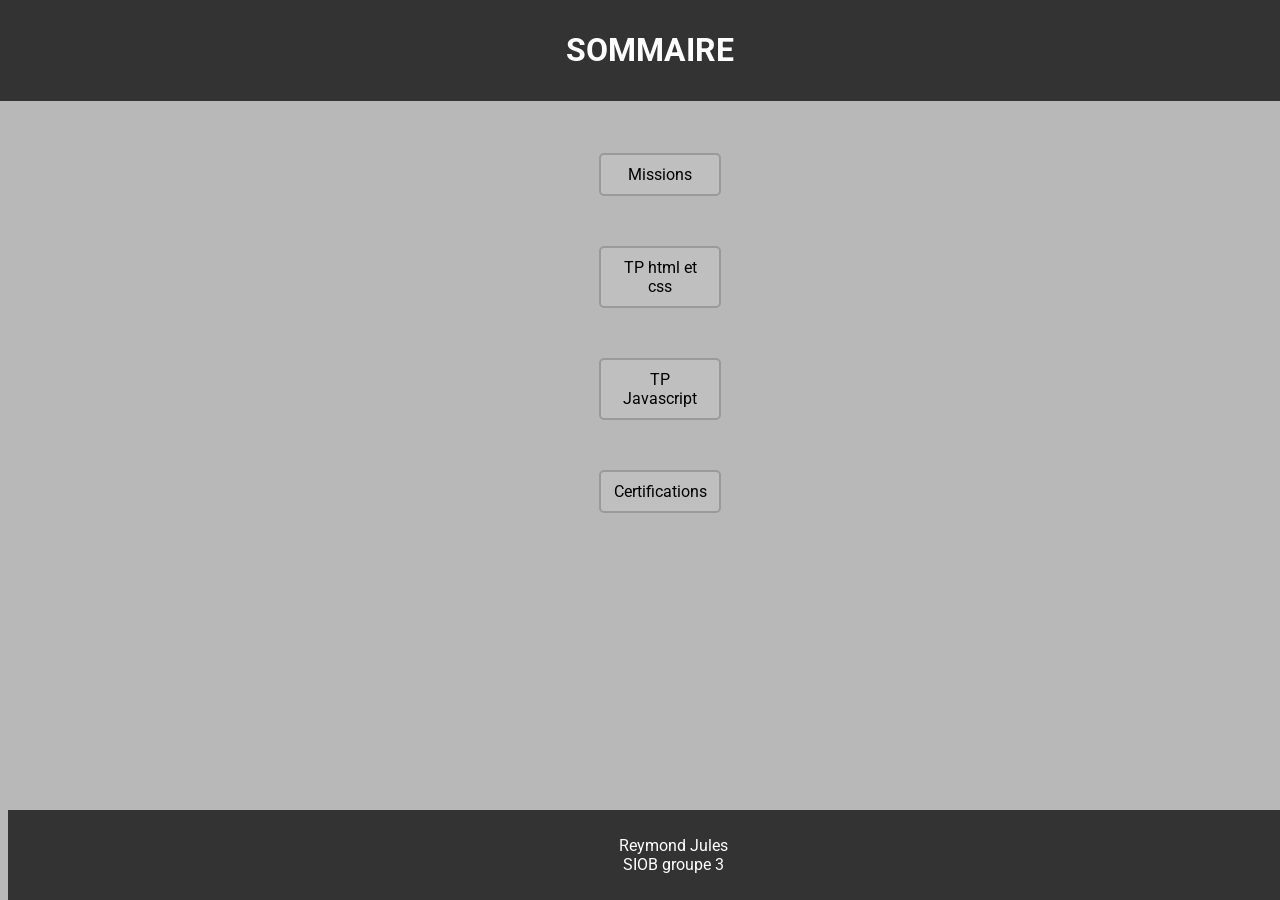
<file: index.html>
<!DOCTYPE html>
<html lang="en">
<head>
    <meta charset="UTF-8">
    <meta name="viewport" content="width=device-width, initial-scale=1.0">
    <title>Portfolio</title>
    <link href="https://fonts.googleapis.com/css2?family=Roboto:wght@300;400;500;700&display=swap" rel="stylesheet">
    <link rel="stylesheet" href="style.css">
      
</head>
<body>
    <header class="header"> <h1>SOMMAIRE</h1> </header>
    <br><br><br><br><br>
    <ul>
        <li class="encadrer"><a href="missions.html">Missions</a></li>
        <li class="encadrer"><a href="tp.html">TP html et css</a></li> 
        <li class="encadrer"><a href="tpjava.html">TP Javascript</a></li> 
        <li class="encadrer"><a href="certification.html">Certifications</a></li> 
    </ul>    
    
    <footer>
        <ul>
            <ol>Reymond Jules</ol>
            <ol>SIOB groupe 3</ol>
        </ul>
    </footer>

</body>
</html>
<!--
git config --global user.email "julesreymond.jr@gmail.com"
git config --global user.name "Reymond"
-->
</file>
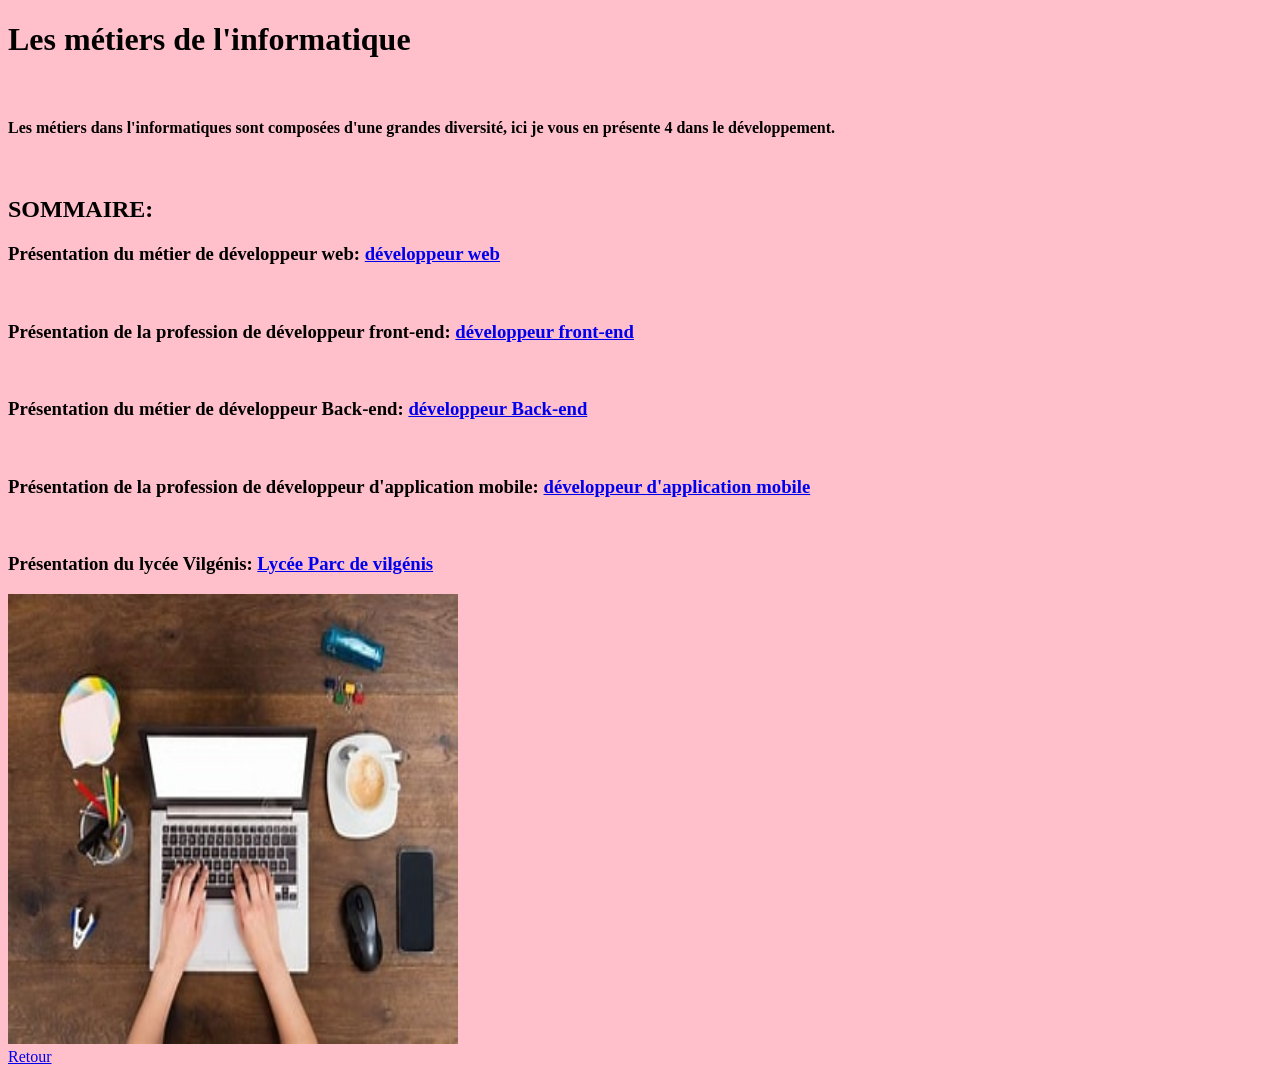
<file: mission1/index.html>
<!DOCTYPE html>
<html lang="en">
<head>
    <meta charset="UTF-8">
    <meta name="viewport" content="width=device-width, initial-scale=1.0">
    <title>Document</title>
</head>
<body bgcolor="pink">
    <h1>Les métiers de l'informatique</h1> <br>
    <h4>Les métiers dans l'informatiques sont composées d'une grandes diversité, ici je vous en présente 4 dans le développement.</h5><br>
    <h2>SOMMAIRE:</h2>
    <h3>Présentation du métier de développeur web: <a href="developpeurweb.html"> développeur web </a> </h3>  <br>
    
    <h3>Présentation de la profession de développeur front-end: <a href="developpeurfrontend.html"> développeur front-end</a> </h3> <br>

    <h3>Présentation du métier de développeur Back-end: <a href="developpeurbackend.html"> développeur Back-end</a> </h3> <br>

    <h3>Présentation de la profession de développeur d'application mobile: <a href="developpeurmobile.html">  développeur d'application mobile</a> </h3> <br>

    <h3>Présentation du lycée Vilgénis: <a href="lyceevilgenis.html">Lycée Parc de vilgénis</a></h3>

    <img src="image/image1.jpg" width="450" height="450"><br>
    <a href="../index.html" > Retour</a>
</body>
</html>
</file>
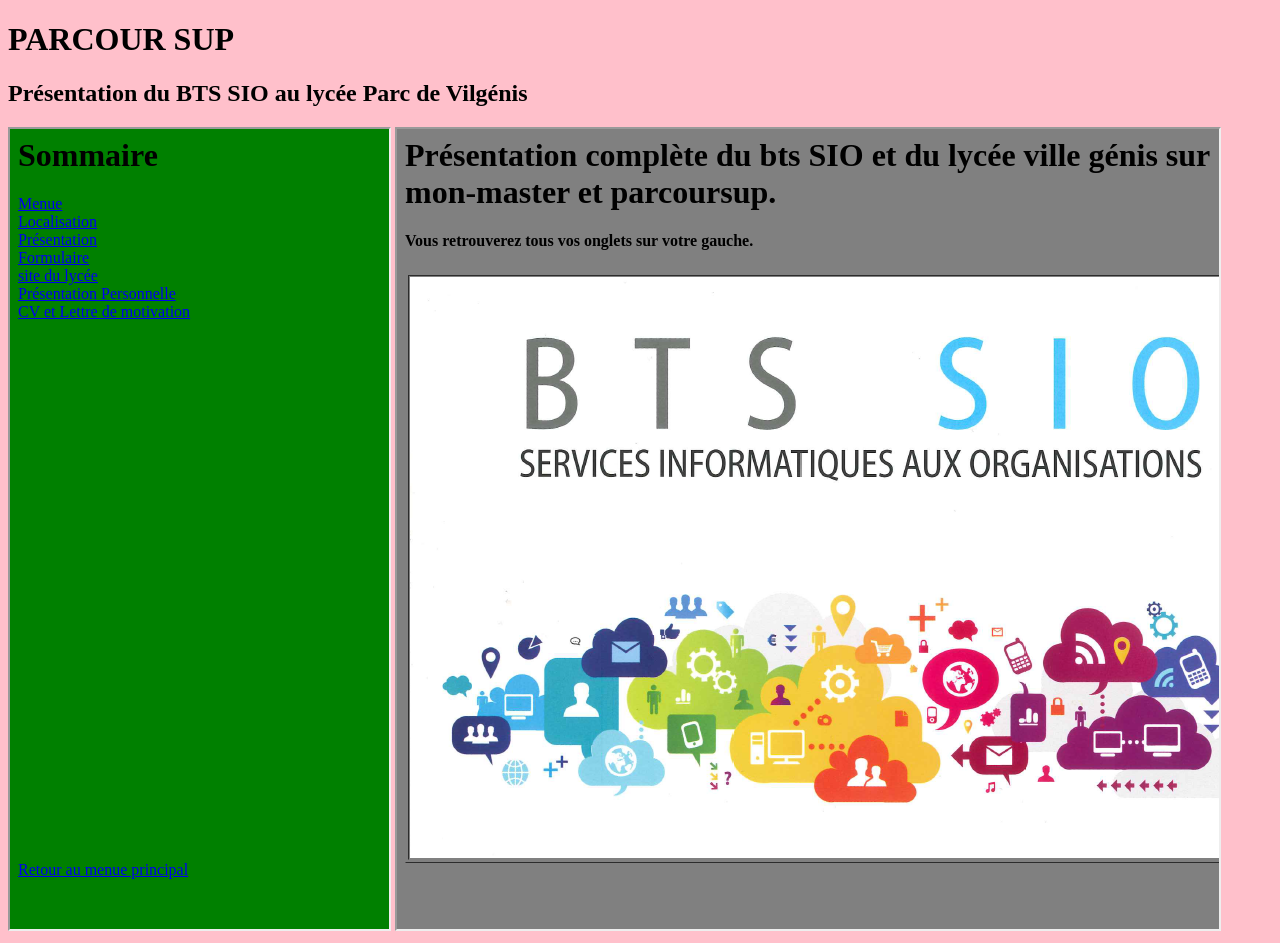
<file: mission2/index.html>
<!DOCTYPE html>
<html lang="en">
<head>
    <meta charset="UTF-8">
    <meta name="viewport" content="width=device-width, initial-scale=1.0">
    <title>Mission 2</title>
</head>
<body bgcolor="pink">
    <h1> PARCOUR SUP </h1>
    <h2> Présentation du BTS SIO au lycée Parc de Vilgénis</h2>
    <iframe name="F1" src="cadre1.html" width="30%" height="800" ></iframe>
    <iframe name="F2" src="cadre2.html" width="65%" height="800" ></iframe>
</body>
</html>
</file>
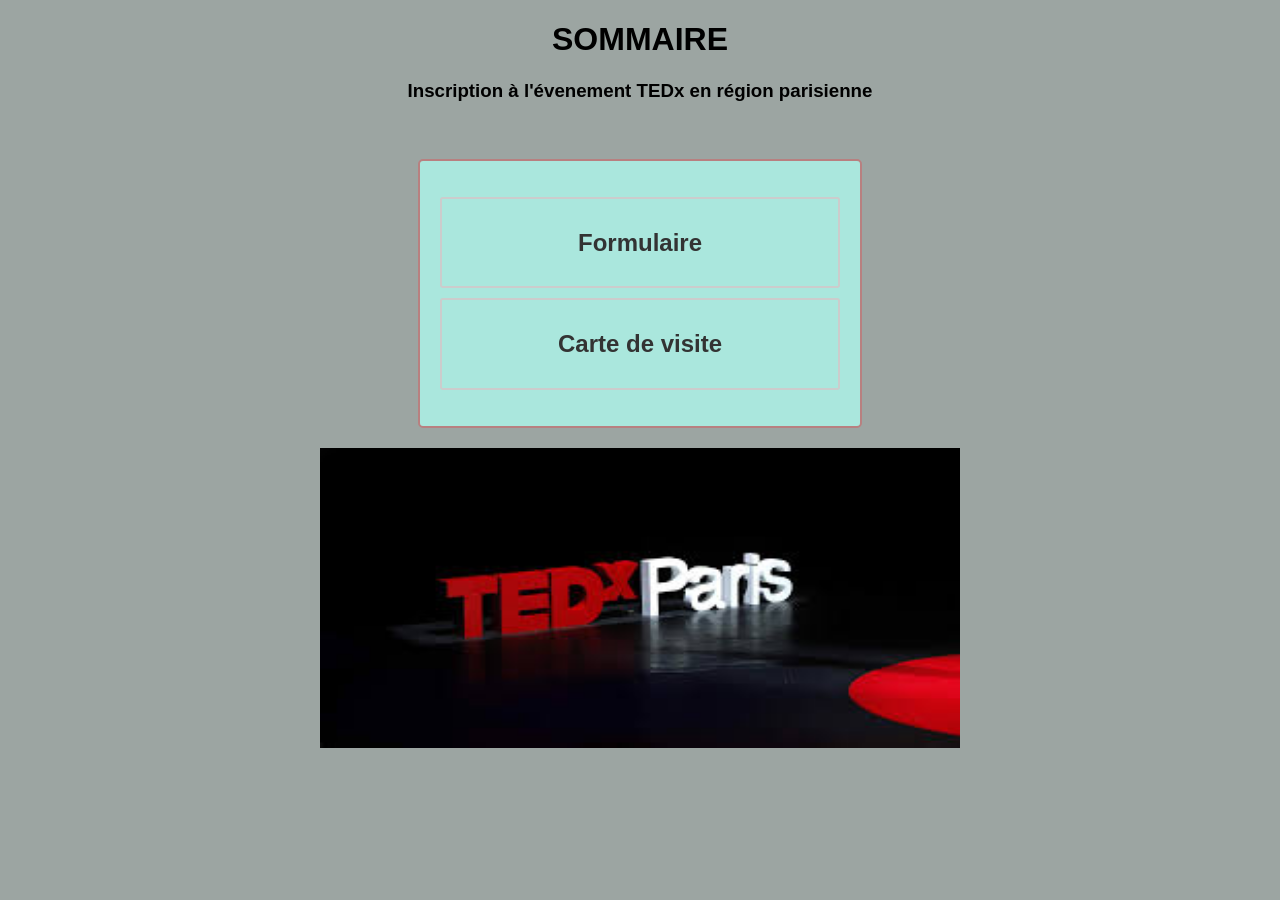
<file: mission3/index.html>
<!DOCTYPE html>
<html lang="en">
<head>
    <meta charset="UTF-8">
    <link rel="stylesheet" href="styles1.css">
    <meta name="viewport" content="width=device-width, initial-scale=1.0">
    <title>mission 3</title>
</head>
<body>
    <h1>SOMMAIRE</h1>
    <h3>Inscription à l'évenement TEDx en région parisienne</h3> <br> 
    <nav> 
        <ul>
            <li><a href="formulaire.html"><h2>Formulaire</h2></a></li>
            <li><a href="carte.html"><h2>Carte de visite</h2></a></li>
        </ul>
   </nav>
   <img src="image/imageparis.jpg" width="50%" height="300" >
</body>
</html>
</file>
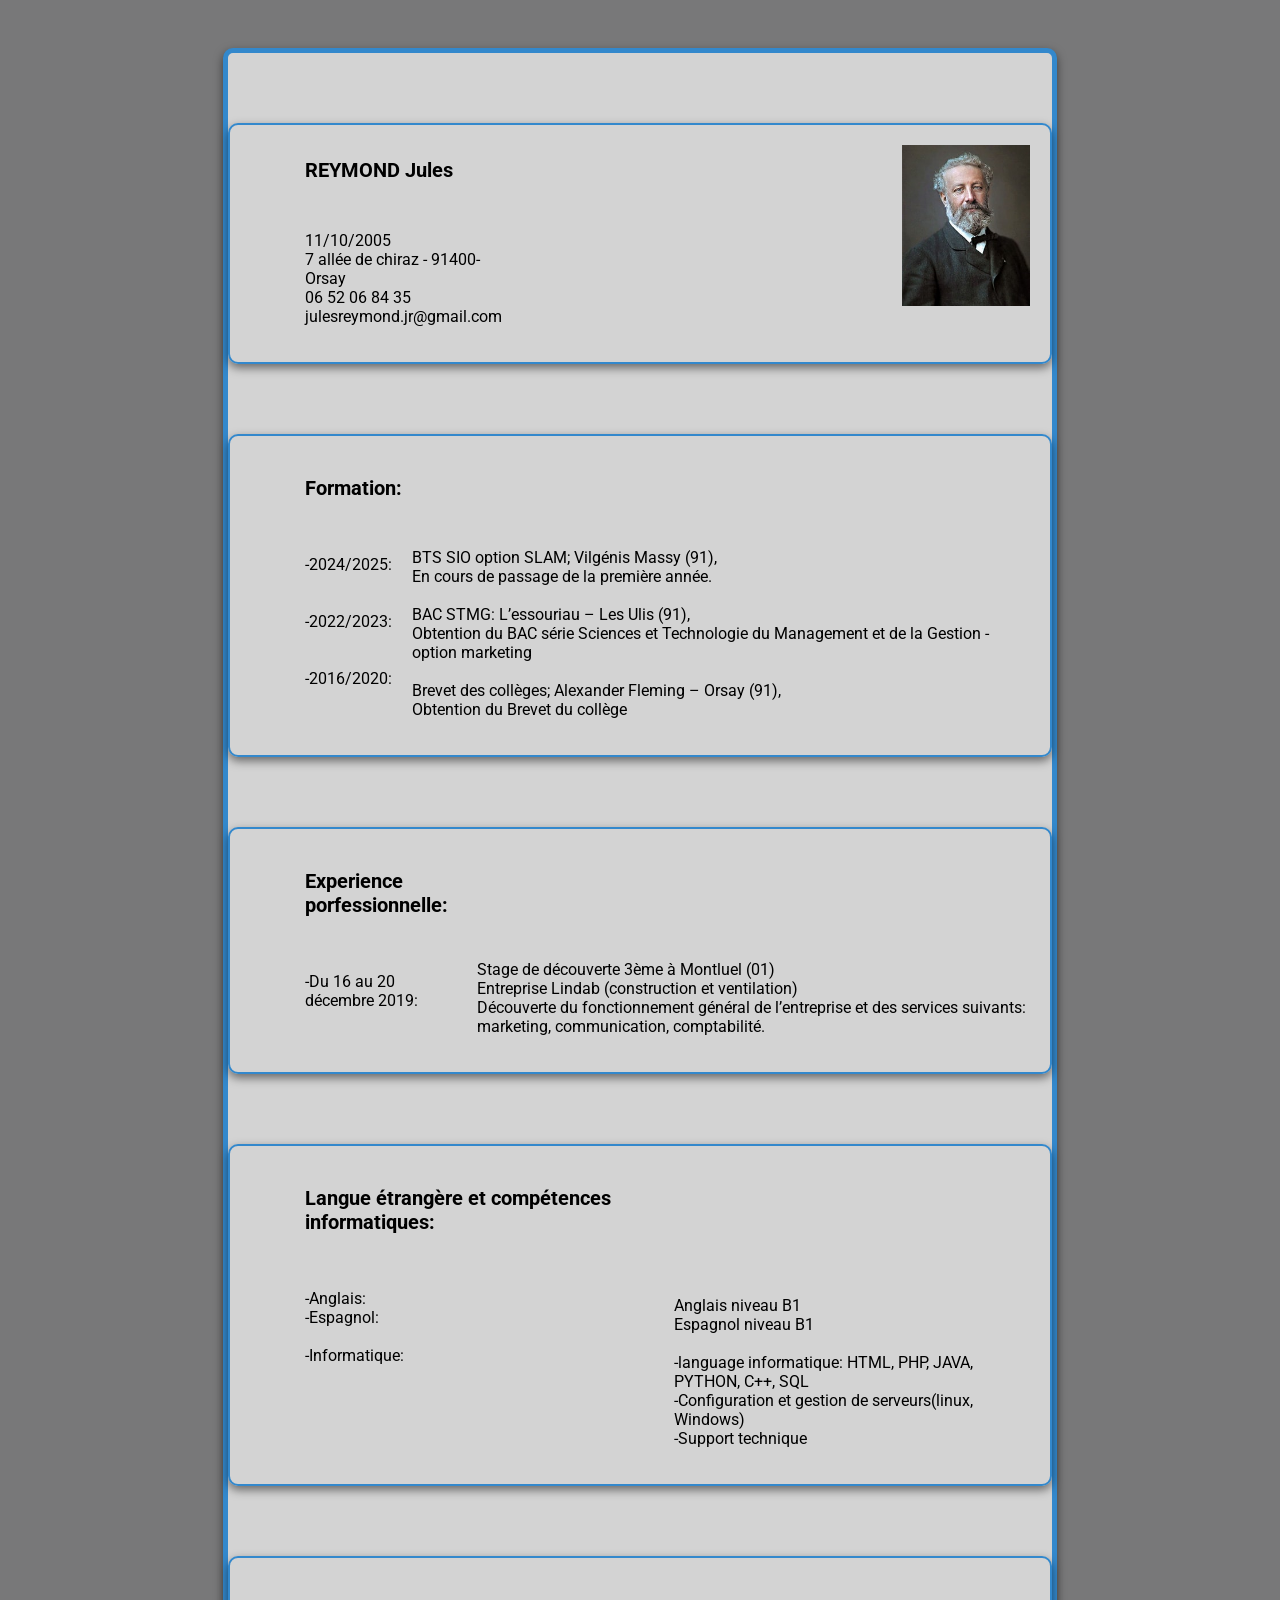
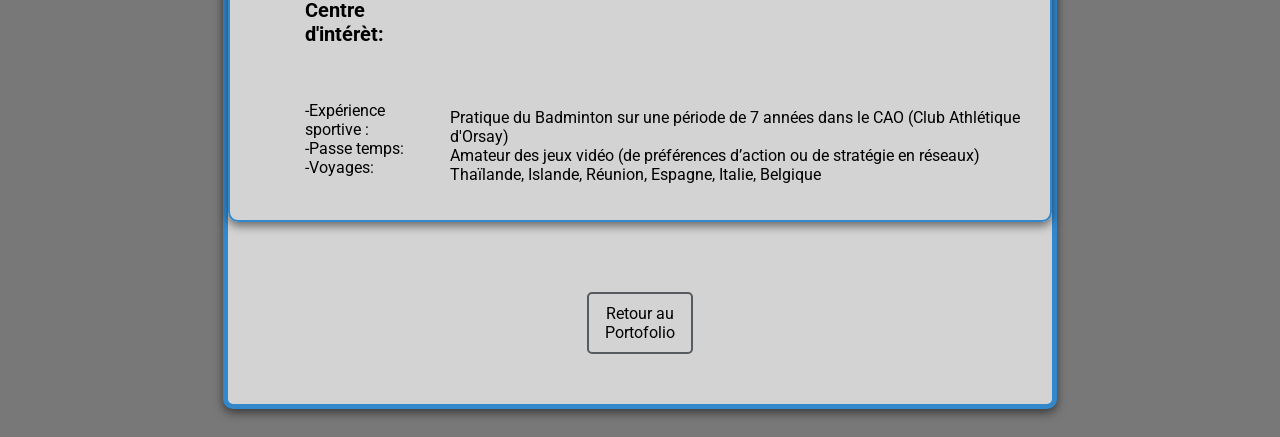
<file: mission4/index.html>
<!DOCTYPE html>
<html lang="fr">
<head>
    <meta charset="UTF-8">
    <meta name="viewport" content="width=device-width, initial-scale=1.0">
    <title>CV</title>
    <link rel="stylesheet" href="style.css">
    <link href="https://fonts.googleapis.com/css2?family=Roboto:wght@400;700&display=swap" rel="stylesheet">
</head>
<body>
    <div class="blockgeneral">
    <div class="block">
        <div class="div1"><h1>REYMOND Jules</h1><br>
                        <p>11/10/2005 <br>
                        7 allée de chiraz - 91400- Orsay<br> 06 52 06 84 35 <br> julesreymond.jr@gmail.com
                        </p>
                        </div>
        <div class="div3"> <img src="image/image julesverne.jpg" ></div>
    </div>

    <div class="block">
        <div class="div1"><h3>Formation: </h3><br>
            <p> -2024/2025: <br><br><br>
            -2022/2023: <br><br><br>
            -2016/2020: <br><br></p>
        </div>
        <div class="div2"> <p><br><br><br><br>
            BTS SIO option SLAM; Vilgénis  Massy (91), <br>
           En cours de passage de la première année. <br><br>
           BAC STMG: L’essouriau – Les Ulis (91), <br>
            Obtention du BAC série Sciences et Technologie du Management et de la Gestion - option marketing<br><br>
            Brevet des collèges; Alexander Fleming – Orsay (91), <br> 
            Obtention du Brevet du collège
        </p></div>
    </div>

    <div class="block">
        <div class="div1"><h3>Experience porfessionnelle:</h3><br>
            <p> -Du 16 au 20 décembre 2019:</p></div>
        <div class="div2"><br><br><br><br><br><p>Stage de découverte 3ème à Montluel (01) <br>
            Entreprise Lindab (construction et ventilation)<br>
            Découverte du fonctionnement général de l’entreprise et des services suivants: marketing, communication, comptabilité. 
            </p>
        </div>
    </div>

    <div class="block">
        <div class="div1"><h3>Langue étrangère et compétences informatiques:</h3><br>
                        <p>-Anglais: <br>
                            -Espagnol:
<br> <br>                    -Informatique:                           
                        </p></div>
        <div class="div2"><br><br><br><br><br><br><p>Anglais niveau B1 <br>
            Espagnol niveau B1<br><br>
            -language informatique: HTML, PHP, JAVA, PYTHON, C++, SQL<br>
-Configuration et gestion de serveurs(linux, Windows)<br>
-Support technique<br>

            </p></div>
    </div>

    <div class="block">
        <div class="div1"><h3>Centre d'intérèt:</h3><br>
        <p>-Expérience sportive : <br>
        -Passe temps: <br>
        -Voyages: </p></div>
        <div class="div2"><br><br><br> <br> <br> <br> <p>Pratique du Badminton sur une période de 7 années dans le CAO (Club Athlétique d'Orsay)
<br>                         Amateur des jeux vidéo (de préférences d’action ou de stratégie en réseaux)
<br>                         Thaïlande, Islande, Réunion, Espagne, Italie, Belgique</p></div>
    </div>
    <div class="retour"> <a href="../index.html">Retour au Portofolio</a></div>
</div>
</body>
</html>
</file>
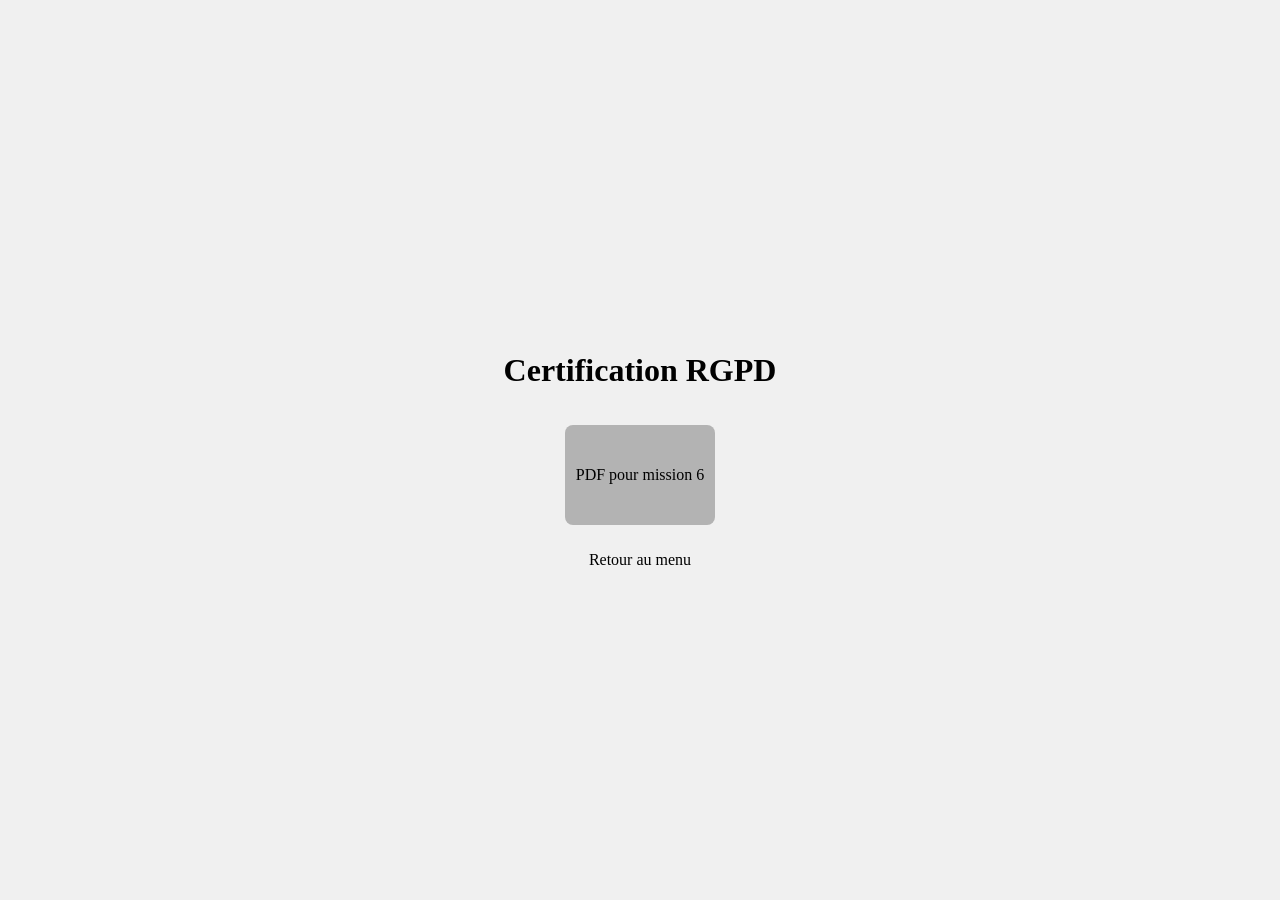
<file: mission6/index.html>
<!DOCTYPE html>
<html lang="en">
<head>
    <meta charset="UTF-8">
    <meta name="viewport" content="width=device-width, initial-scale=1.0">
    <title>Mission6</title>
    <link rel="stylesheet" href="style.css">
</head>
<body>
    <h1>Certification RGPD</h1>
    <ul>
        <li><a href="MISSION6.pdf">PDF pour mission 6</a></li>
    </ul>
    <div class="menu" ><a href="../index.html" > Retour au menu</a></div>
</body>
</html>
</file>
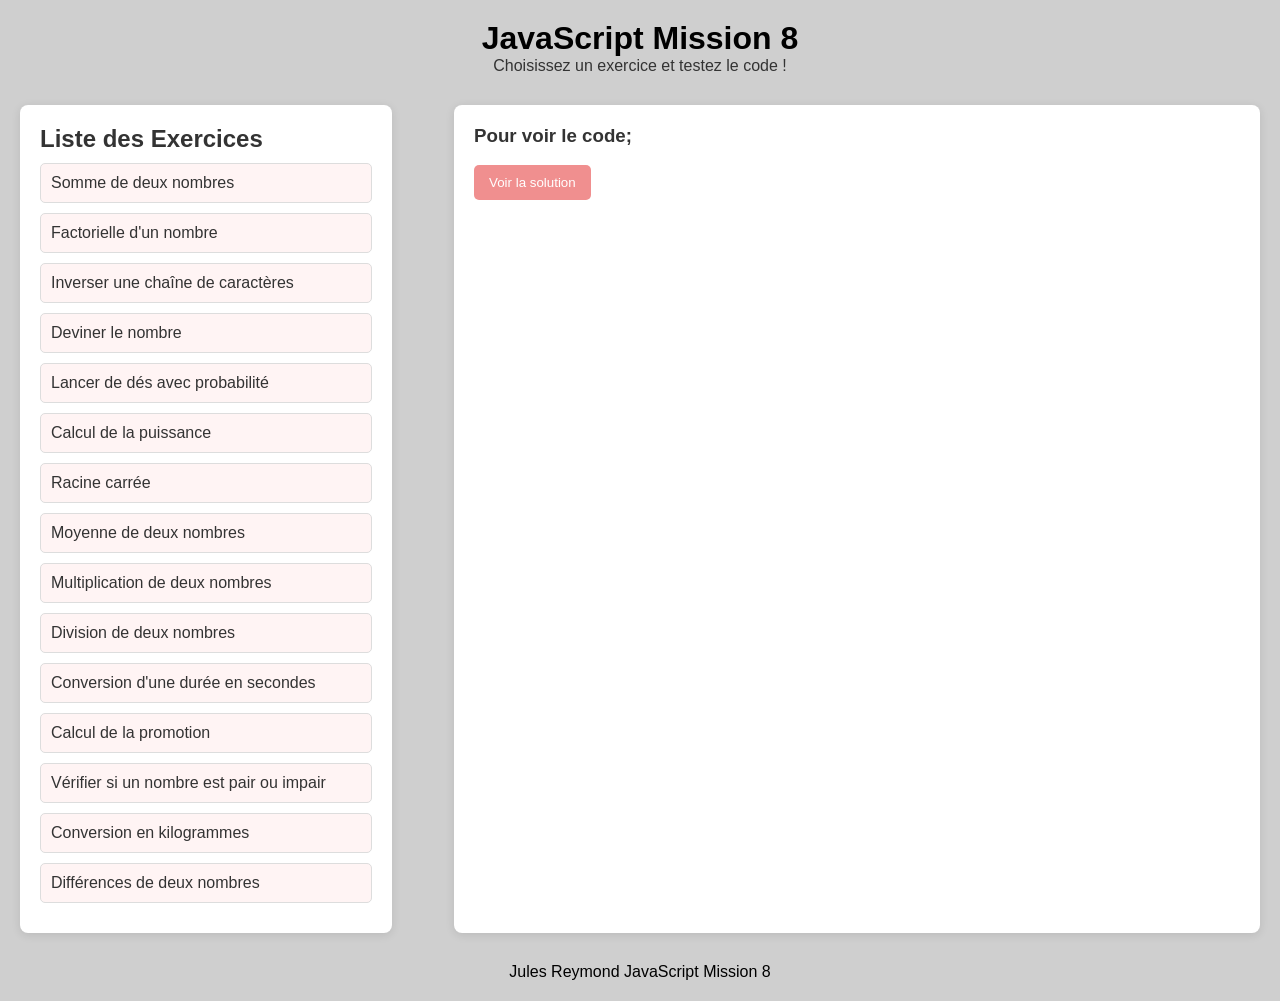
<file: mission8/index.html>
<!DOCTYPE html>
<html lang="fr">
<head>
    <meta charset="UTF-8">
    <meta name="viewport" content="width=device-width, initial-scale=1.0">
    <title>Mission 8</title>
    <link rel="stylesheet" href="style.css">
</head>
<body>
    <header>
        <h1>JavaScript Mission 8</h1>
        <p>Choisissez un exercice et testez le code !</p>
    </header>

    <main>
        <section class="exercices-list">
            <h2>Liste des Exercices</h2>
            <ul id="exercices"></ul>
        </section>
        <section id="jeu-des" style="display: none;" class="exercice-detail">
            <h2>Jeu de Lancer de dés</h2>
            <p>Prédisez si le prochain lancer sera plus grand ou plus petit que le précédent.</p>
            <input type="text" id="prediction" placeholder="plus grand ou plus petit" />
            <button id="lancer-btn">Lancer le dé</button>
            <p id="resultat-jeu-des"></p></p> 
        </section>
        
        
        
        
        <section id="exercice-detail" class="exercice-detail">
            <h2 id="titre-exercice"></h2>
            <p id="description-exercice"></p>
            <div id="demo-container" style="display: none;">
                <div id="input-container"></div>
                <button id="run-demo">Tester</button>
                <p id="resultat"></p>
            </div>
 
<h3>Pour voir le code;</h3><br>
            <button id="solution-btn">Voir la solution</button>
            <pre id="solution-code"></pre>
        </section>
    </main>

    <footer>
        <p>Jules Reymond JavaScript Mission 8</p>
    </footer>

    <script src="script.js"></script>
</body>
</html>
</file>
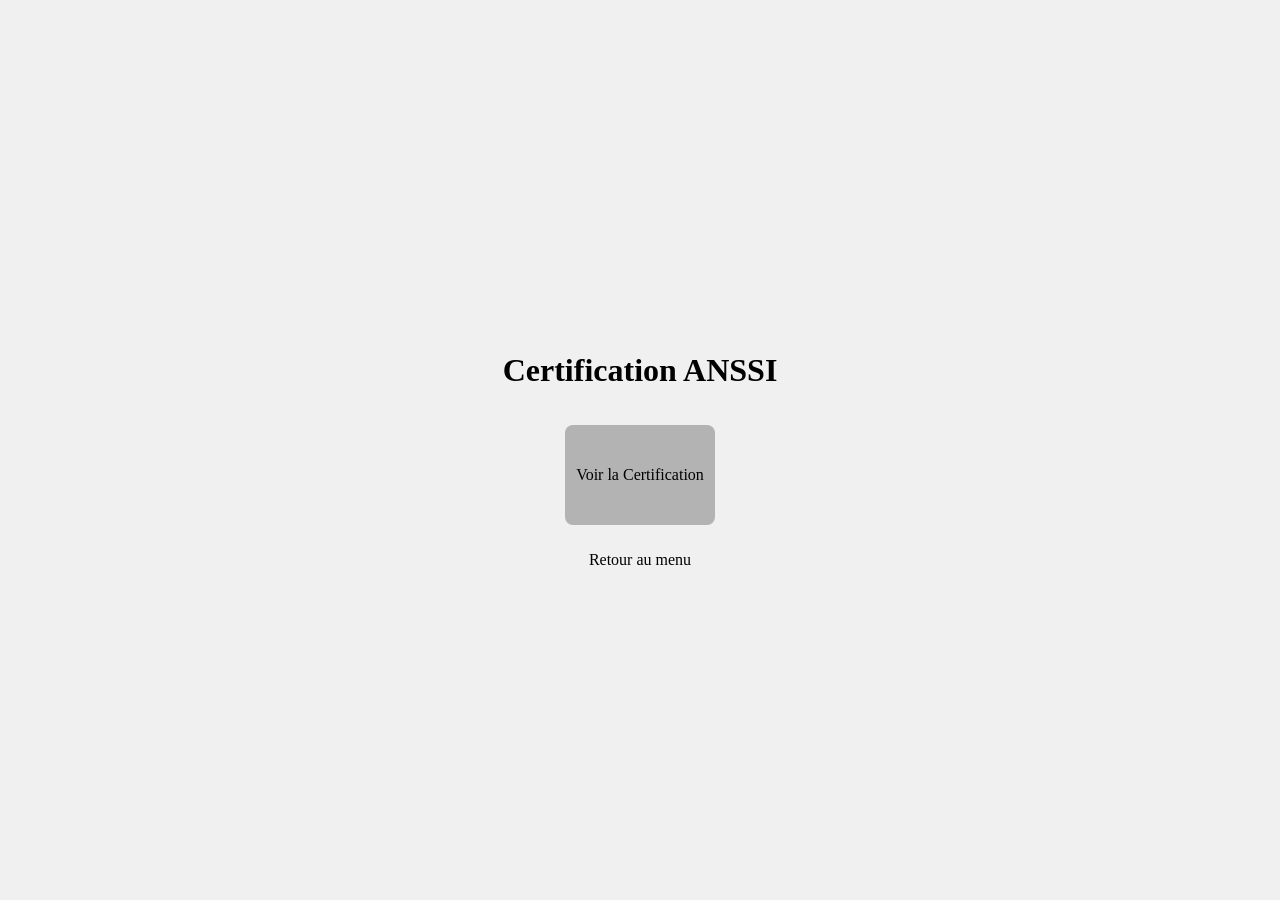
<file: missioocertification/index.html>
<!DOCTYPE html>
<html lang="en">
<head>
    <meta charset="UTF-8">
    <meta name="viewport" content="width=device-width, initial-scale=1.0">
    <title>Certification ANSSI</title>
    <link rel="stylesheet" href="style.css">
</head>
<body>
    <h1>Certification ANSSI</h1>
    <ul>
        <li><a href="certif2.pdf">Voir la Certification</a></li>
    </ul>
    <div class="menu" ><a href="../index.html" > Retour au menu</a></div>
</body>
</html>
</file>
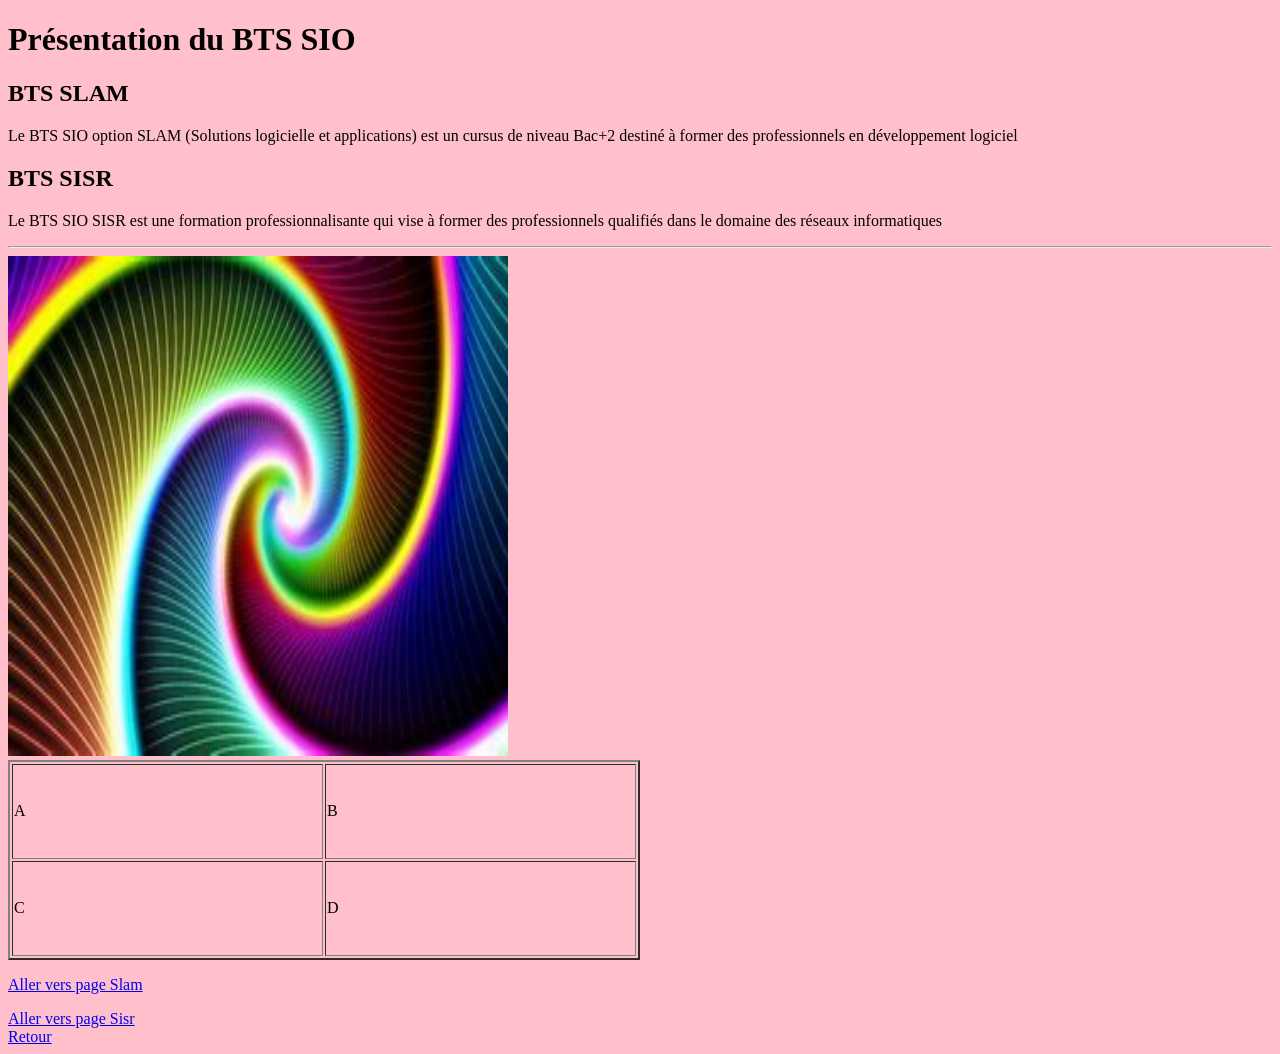
<file: tp1/index.html>
<!DOCTYPE html>
<html lang="en">
<head>
    <meta charset="UTF-8">
    <meta name="viewport" content="width=device-width, initial-scale=1.0">
    <title>Document</title>
</head>
<body bgcolor="pink">
    <h1> Présentation du BTS SIO</h1>
    <h2>BTS SLAM</h2>
    <P>Le BTS SIO option SLAM (Solutions logicielle et applications) est un cursus de niveau Bac+2 destiné à former des professionnels en développement logiciel</P>
    <h2>BTS SISR</h2>
    <P>Le BTS SIO SISR est une formation professionnalisante qui vise à former des professionnels qualifiés dans le domaine des réseaux informatiques</P>
    <hr with="50%">


    <img src="image/image.jpg" width="500" height="500">
    <table border="2" width="50%" height="200">
    <tr> <td>A </td>  <td>B </td> </tr>
    <tr> <td>C </td>  <td>D </td> </tr>
    </table>

    <p> <a href="slam.html"> Aller vers page Slam</a> </p> 

    <a href="sisr.html"> Aller vers page Sisr</a> <br>
    <a href="../index.html" > Retour</a>
</body>
</html>
</file>
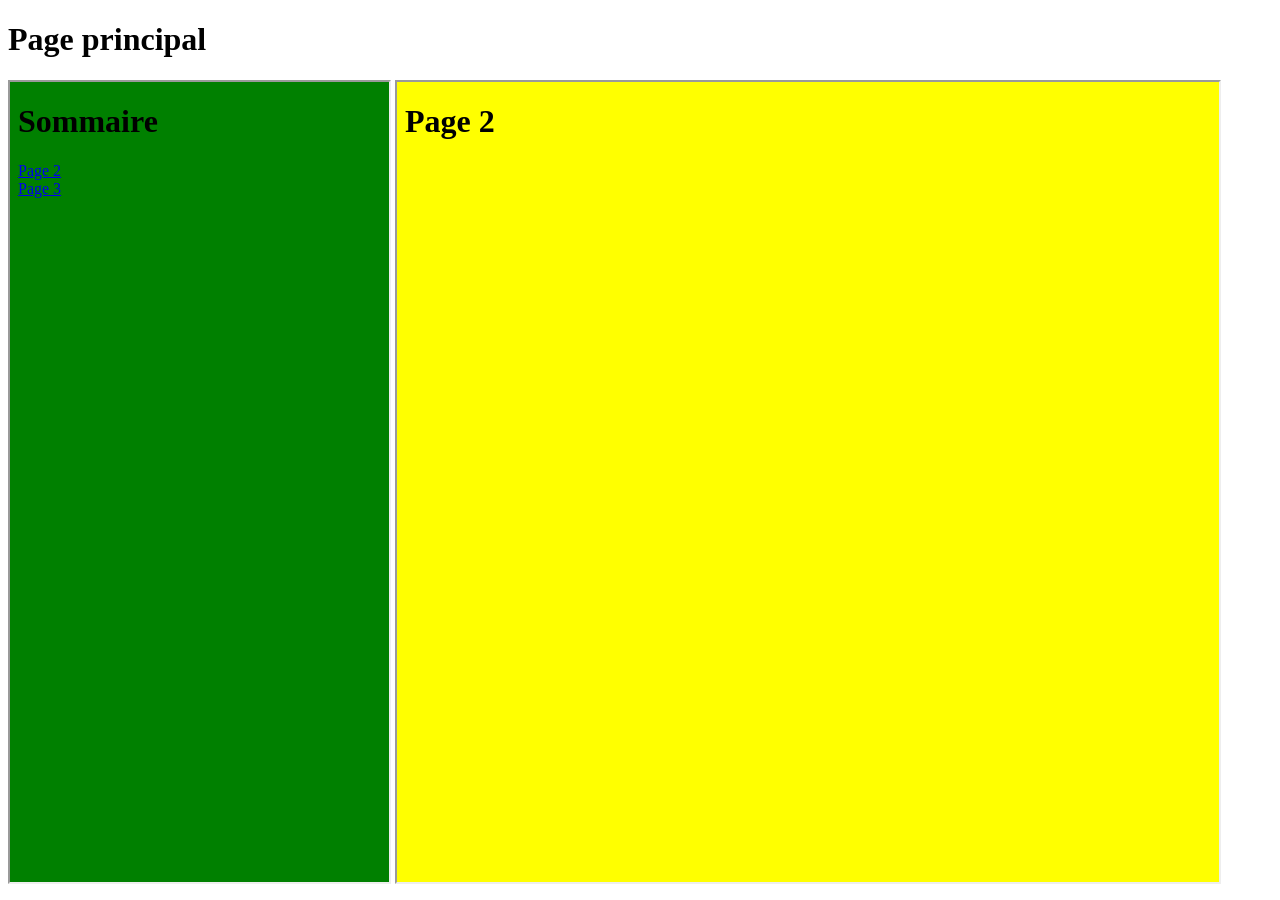
<file: tp2/index.html>
<!DOCTYPE html>
<html lang="en">
<head>
    <meta charset="UTF-8">
    <meta name="viewport" content="width=device-width, initial-scale=1.0">
    <title>Document</title>
</head>
<body>
    <h1> Page principal </h1>
    <iframe name="F1" src="page1.html" width="30%" height="800" ></iframe>
    <iframe name="F2" src="page2.html" width="65%" height="800" ></iframe>
</body>
</html>
</file>
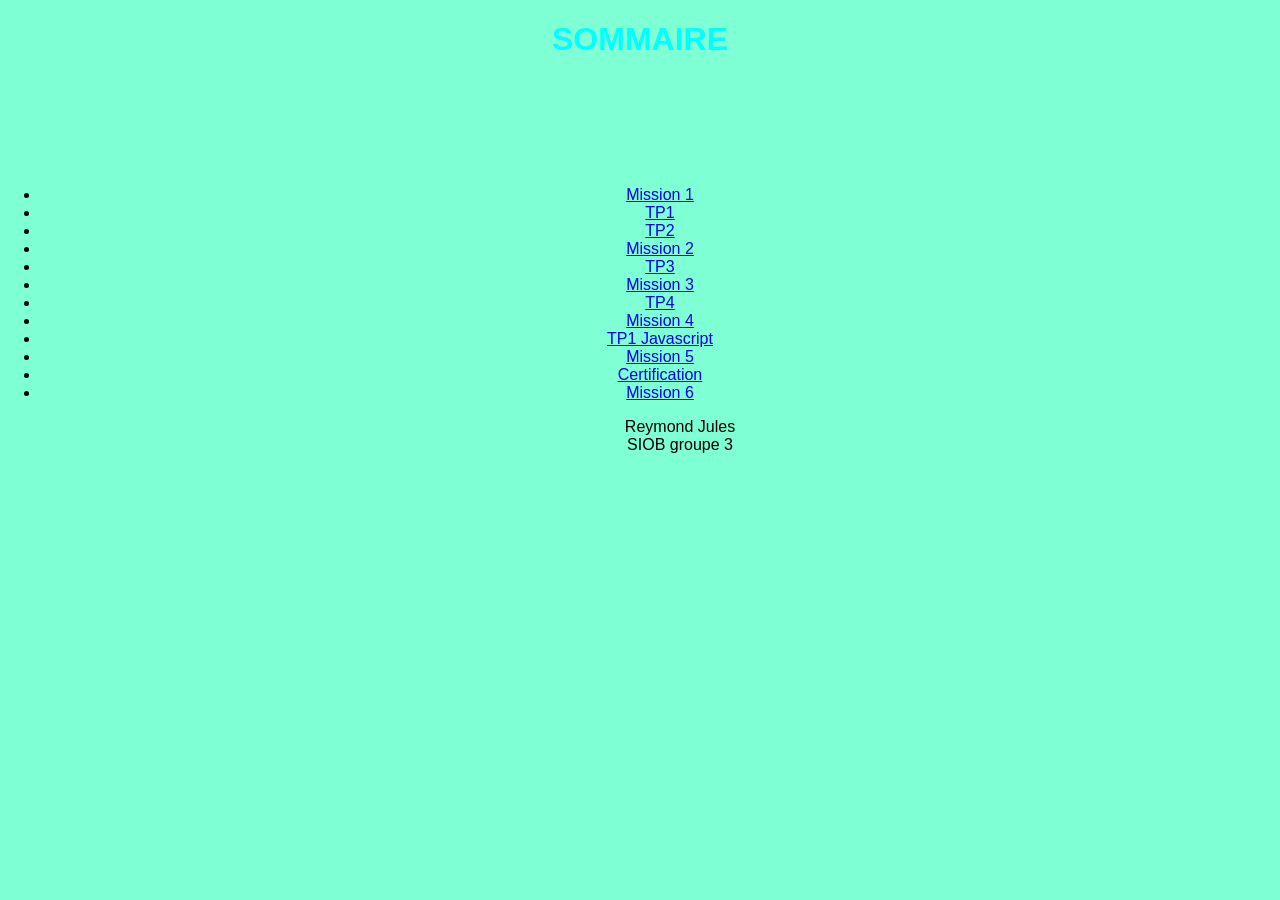
<file: tp3/index.html>
<!DOCTYPE html>
<html lang="en">
<head>
    <meta charset="UTF-8">
    <meta name="viewport" content="width=device-width, initial-scale=1.0">
    <title>Portfolio</title>
    <link href="https://fonts.googleapis.com/css2?family=Roboto:wght@300;400;500;700&display=swap" rel="stylesheet">
    <link rel="stylesheet" href="style.css">
      
</head>
<body>
    <header class="header"> <h1>SOMMAIRE</h1> </header>
    <br><br><br><br><br>
    <ul>
        <li class="encadrer"><a href="mission1/index.html">Mission 1</a></li>
        <li class="encadrer"><a href="tp1/index.html">TP1</a></li> 
        <li class="encadrer"><a href="tp2/index.html">TP2</a></li>
        <li class="encadrer"><a href="mission2/index.html">Mission 2</a></li> 
        <li class="encadrer"><a href="tp3/formulaire.html">TP3</a></li> 
        <li class="encadrer"><a href="mission3/index.html">Mission 3</a></li> 
        <li class="encadrer"><a href="tp4/index.html">TP4</a></li> 
        <li class="encadrer"><a href="mission4/index.html">Mission 4</a></li> 
        <li class="encadrer"><a href="tp_js1/index.html">TP1 Javascript</a></li>
        <li class="encadrer"><a href="mission5/index.html">Mission 5</a></li>  
        <li class="encadrer"><a href="tpcertification1/index.html">Certification</a></li> 
        <li class="encadrer"><a href="mission6/index.html">Mission 6</a></li> 
    </ul>    
    <footer>
        <ul>
            <ol>Reymond Jules</ol>
            <ol>SIOB groupe 3</ol>
        </ul>
    </footer>

</body>
</html>
<!--
git config --global user.email "julesreymond.jr@gmail.com"
git config --global user.name "Reymond"
-->
</file>
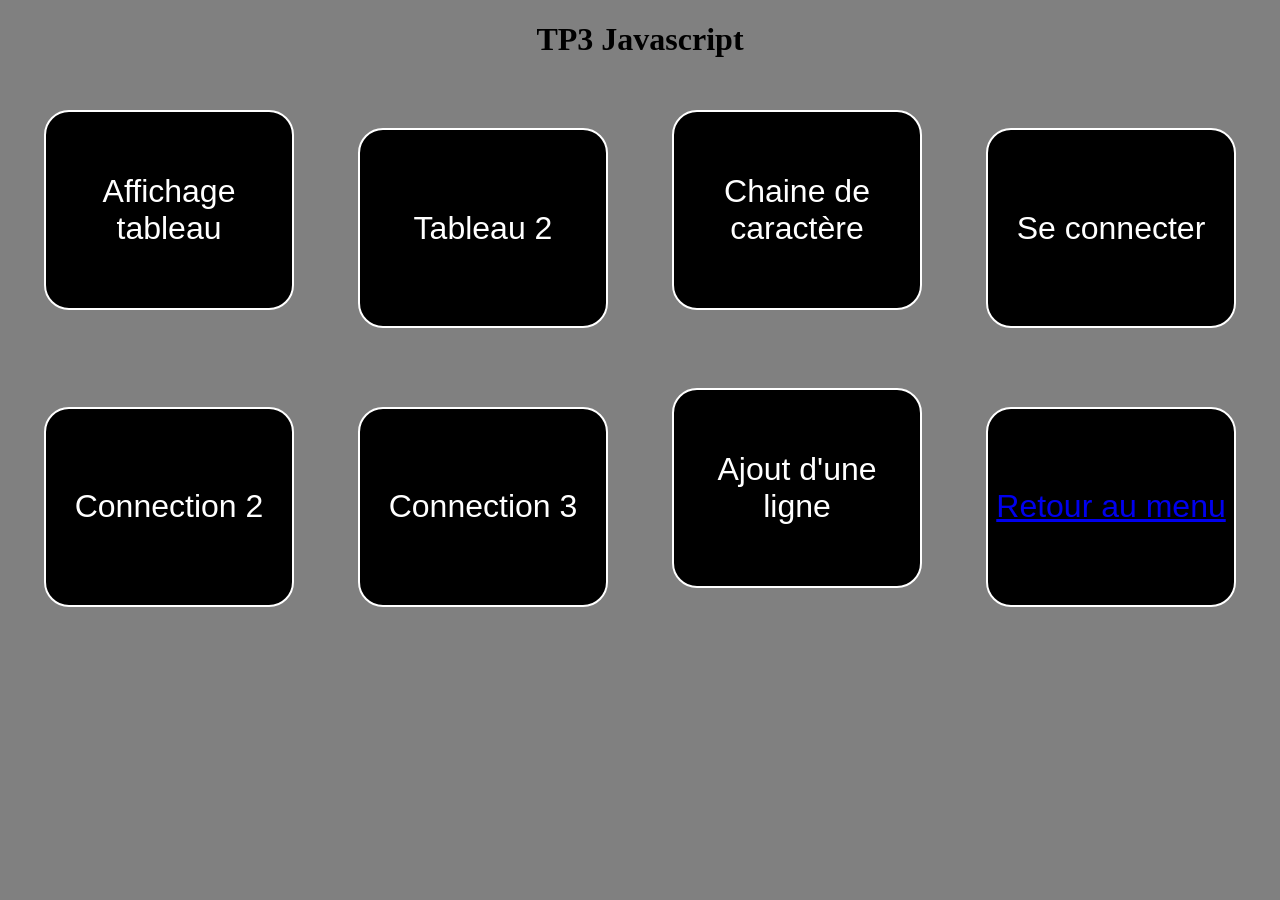
<file: tp3_js/index.html>
<!DOCTYPE html>
<html lang="en">
<head>
    <meta charset="UTF-8">
    <meta name="viewport" content="width=device-width, initial-scale=1.0">
    <title>tp3_js</title>
    <link rel="stylesheet" type="text/css"  href="style.css">
    <script src="script.js"></script>
</head>
<body bgcolor="grey">
    <div class="container"><center>
        <h1>TP3 Javascript</h1>
        <button onclick="affichagetab()">Affichage tableau</button>
        <button onclick="affichagetab2()">Tableau 2</button>
        <button onclick="cdc()">Chaine de caractère</button>
        <button onclick="seconnecter()">Se connecter</button>
        <button onclick="seconnecter2()">Connection 2</button>
        <button onclick="seconnecter3()">Connection 3</button>
        <button onclick="ligne()">Ajout d'une ligne</button>
        <button class="encadrer" ><a href="../index.html" > Retour au menu</button>
    </center>
</body>
</html>
</file>
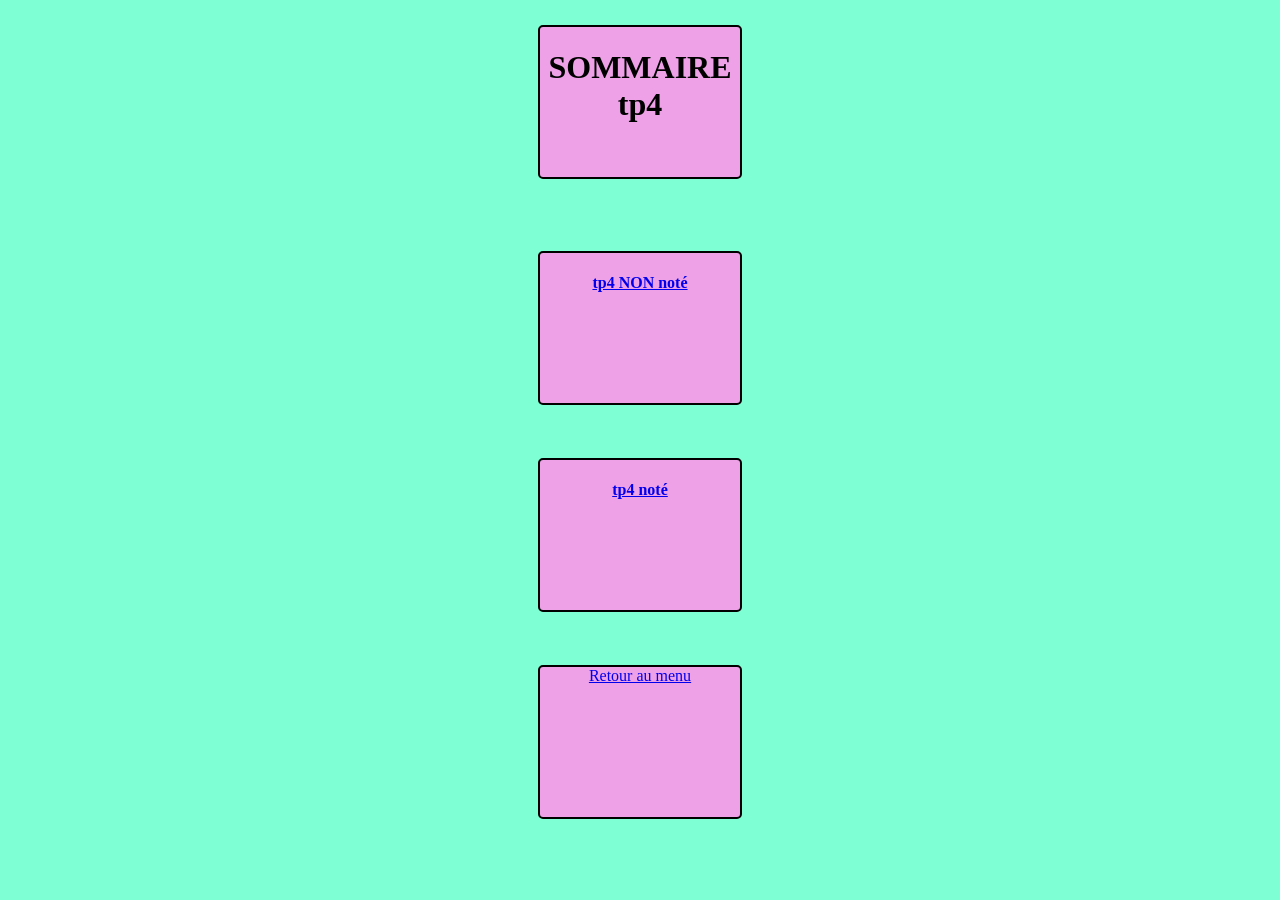
<file: tp4/index.html>
<!DOCTYPE html>
<html lang="en">
<head>
    <meta charset="UTF-8">
    <meta name="viewport" content="width=device-width, initial-scale=1.0">
    <title>tp4</title>
    <link rel="stylesheet" href="style3.css">
</head>
<body ><center>
    <div class="menu"><H1>SOMMAIRE tp4</H1></div> <br><br>
    <div class="menu"><a href="index1.html"><h4>tp4 NON noté</h4> </a></div> <br>
    <div class="menu"><a href="index2.html"> <h4>tp4 noté</h4></a></div>
    <br>
    <div class="menu" ><a href="index.html" > Retour au menu</a></div>

</center>
</body >
</html>
</file>
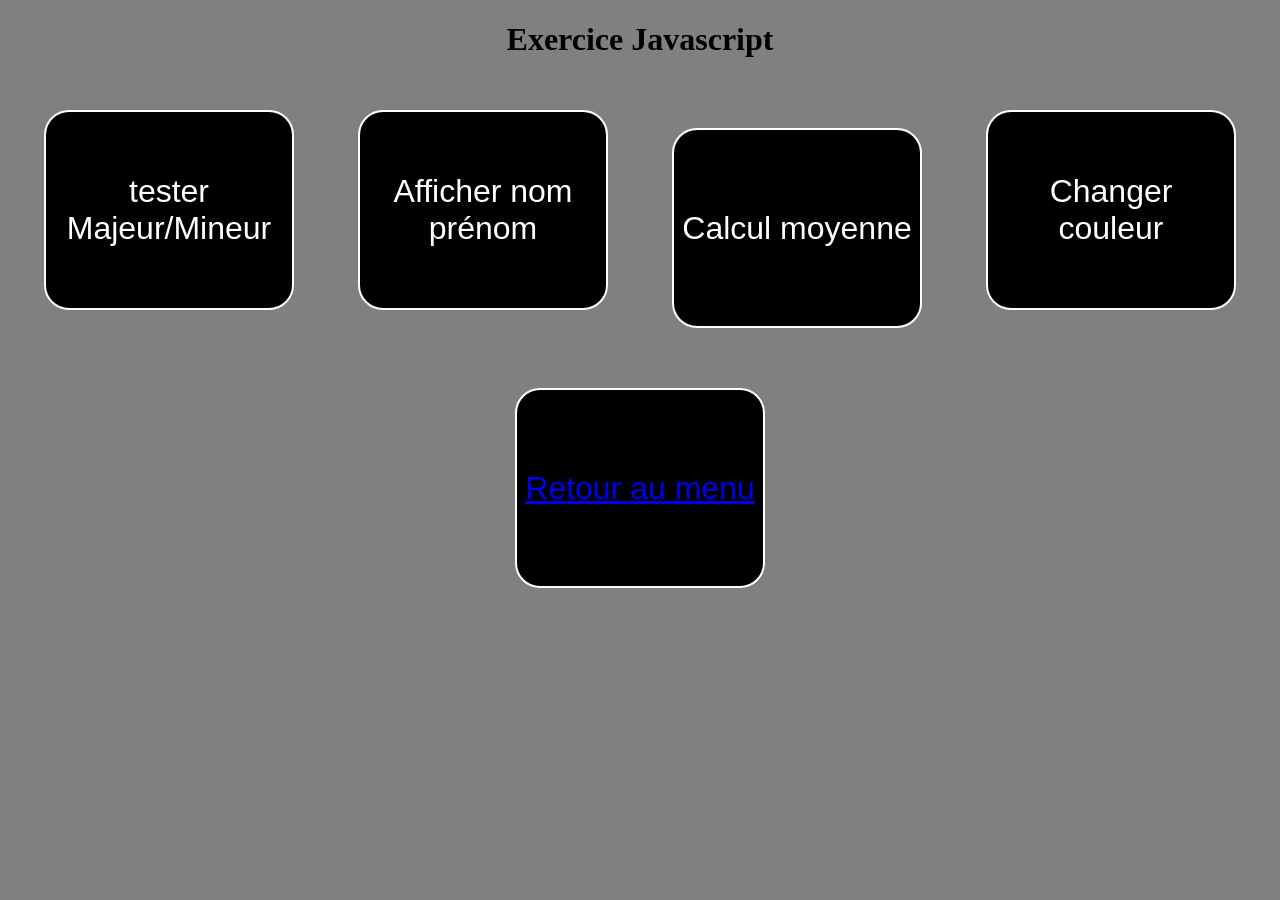
<file: tp_js1/index.html>
<!DOCTYPE html>
<html lang="en">
<head>
    <meta charset="UTF-8">
    <meta name="viewport" content="width=device-width, initial-scale=1.0">
    <title>tp js1</title>
    <link rel="stylesheet" type="text/css"  href="style.css">
    <script src="test.js"></script>
</head>
<body>
    <center>
        <h1>Exercice Javascript</h1>
        <button onclick="test_age()">tester Majeur/Mineur</button>
        <button onclick="affichage()">Afficher nom prénom</button>
        <button onclick="calcul_moyenne()">Calcul moyenne</button>
        <button onclick="test_couleur()">Changer couleur</button>
        <button class="encadrer" ><a href="../index.html" > Retour au menu</button>
    </center>
</body>
</html>
</file>
<file: style.css>
ul{
    list-style-type: none;

}
body{
    background-color: #b8b8b8;
    text-align: center;
    font-family: 'Roboto', sans-serif;
}
footer {
    position: absolute;
    width: 100%;
    background-color: #333;
    color: white;
    text-align: center;
    padding: 10px;
    bottom: 0;
}
.header{
    position: fixed;
            top: 0;
            left: 0;
            width: 100%;
            background-color: #333;
            color: white;
            text-align: center;
            padding: 10px;
}
.encadrer{
    margin: 50px auto ;
    padding: 10px; 
    border: 2px solid rgb(155, 153, 153); 
    border-radius: 5px;
    background-color: rgba(255, 255, 255, 0.1);
    width: 8%;
    height: 5%;
    cursor: pointer;
    text-align: center;
    transition: background-color 0.3s;
}
    a {
        display: block;      
        width: 100%;        
        height: 100%;        

        box-sizing: border-box;  
        text-decoration: none;
        color: rgb(0, 0, 0);
    }
    
    li:hover a {
        color: rgb(230, 230, 230); /* Change la couleur du texte au survol */
    }
    
a:hover {
    color: rgb(230, 230, 230);
}
ol{
    margin-right: 4%;
}
</file>
<file: mission3/styles1.css>
body{
    font-family: Arial, sans-serif;
    background-color: rgb(156, 165, 162);
    margin: 0;
    padding: 0;
    text-align: center;
}
nav {
    background-color: #aae7dd; /* Couleur de fond du nav */
    padding: 20px; /* Espace à l'intérieur du nav */
    border: 2px solid #b88080; /* Bordure autour du nav */
    border-radius: 5px; /* Coins arrondis */
    max-width: 400px; /* Largeur maximale */
    margin: 20px auto; /* Centre le nav horizontalement */
}

ul {
    list-style-type: none; /* Enlève les puces */
    padding: 0; /* Enlève le padding par défaut */
}

li {
    margin: 10px 0; /* Espace entre les éléments de la liste */
}

a {
    text-decoration: none; /* Enlève le soulignement */
    color: #333; /* Couleur du texte */
    display: block; /* Fait que le lien prenne tout l'espace */
    padding: 10px; /* Espace à l'intérieur du lien */
    border: 2px solid #ccc; /* Bordure autour du lien */
    border-radius: 3px; /* Coins arrondis pour le lien */
}
</file>
<file: mission4/style.css>
body {
    font-family: 'Roboto', sans-serif;
    display: flex;
    flex-direction: column;
    align-items: center; 
    padding: 20px;
    padding-top: 40px; 
    min-height: 100vh; 
    font-size: 16px;
    background-color: #787879;
}
.blockgeneral{
    border: 5px solid #3388CC;
    border-radius: 10px;
    box-shadow: 0 4px 10px rgba(0, 0, 0, 0.5);
    background-color: #d3d3d3;
}
.block {
    border: 2px solid #3388CC; 
    border-radius: 10px;
    box-shadow: 0 4px 10px rgba(0, 0, 0, 0.5);
    display: flex;; 
    margin-top: 2%;
    width: 780px;
    margin: auto;
    margin: 70px 0; 
    padding: 20px; 
}
.div1 {
    width: auto;  
    height: auto; 
    margin-right: 10px;
    margin-left: 7%;
    
}
.div2 {
    flex-grow: 1;
    height: auto; 
    max-width: 800px;
}
.div3 {
    height: auto;
    max-width: 400;
    margin-left: 50%
}


h1, h3 {
    font-weight: bold;
    font-size: 20px;
}

img {
    max-width: 100%;
    height: auto;
}
.retour{
    cursor: pointer;
    text-align: center;
    margin: 50px auto ;
    padding: 10px; 
    border: 2px solid #555b61; 
    border-radius: 5px;
    width: 10%;
    transition: background-color 0.3s;
}
.retour:hover{
    background-color: rgb(255, 255, 255);
}
a {
    color: rgb(0, 0, 0); 
    text-decoration: none; 
}
@media screen and (max-width: 768px) {

    .block{
        width: 100%;
        width: 710px;
        height: auto;
    }
}
</file>
<file: mission6/style.css>
body {
    display: flex;
    flex-direction: column;
    align-items: center;
    justify-content: center;
    height: 100vh;
    margin: 0;
    background-color: #f0f0f0;
}

h1 {
    margin-bottom: 20px;
}

ul {
    list-style-type: none; 
    padding: 0;
    display: flex;
    flex-direction: column; 
    align-items: center; 
}

li {
    background-color: #b3b3b3;
    border-radius: 8px;
    width: 150px;
    height: 100px;
    display: flex;
    align-items: center;
    justify-content: center;
    margin-bottom: 10px; 
}

a {
    color: rgb(0, 0, 0);
    text-decoration: none;
}
</file>
<file: mission8/style.css>
* {
    margin: 0;
    padding: 0;
    box-sizing: border-box;
}

body {
    font-family: Arial, sans-serif;
    background-color: #cfcfcf;
    color: #333;
    padding: 20px;
}

header {
    text-align: center;
    margin-bottom: 30px;
}

header h1 {
    color: #000000;
}

main {
    display: flex;
    justify-content: space-between;
}

.exercices-list {
    width: 30%;
    background-color: #fff;
    padding: 20px;
    border-radius: 8px;
    box-shadow: 0 2px 10px rgba(0, 0, 0, 0.1);
}

.exercices-list ul {
    list-style-type: none;
    padding: 0;
}

.exercices-list li {
    margin: 10px 0;
    cursor: pointer;
    padding: 10px;
    background-color: #fff4f4;
    border: 1px solid #ddd;
    border-radius: 5px;
    transition: background-color 0.3s;
}

.exercices-list li:hover {
    background-color: #edf9ff;
}

.exercice-detail {
    width: 65%;
    background-color: #fff;
    padding: 20px;
    border-radius: 8px;
    box-shadow: 0 2px 10px rgba(0, 0, 0, 0.1);
}

#demo-container {
    margin-bottom: 20px;
}

#demo-container input[type="text"] {
    padding: 8px;
    margin: 5px 0;
    width: 50%;
}

button {
    padding: 10px 15px;
    background-color: #f08f8f;
    color: white;
    border: none;
    border-radius: 5px;
    cursor: pointer;
    transition: background-color 0.3s;
}

button:hover {
    background-color: #80aad4;
}

pre {
    background-color: #f4f4f4;
    padding: 15px;
    border-radius: 5px;
    display: none;
}

footer {
    text-align: center;
    margin-top: 30px;
    color: #000000;
}
</file>
<file: missioocertification/style.css>
body {
    display: flex;
    flex-direction: column;
    align-items: center;
    justify-content: center;
    height: 100vh;
    margin: 0;
    background-color: #f0f0f0;
}

h1 {
    margin-bottom: 20px;
}

ul {
    list-style-type: none; 
    padding: 0;
    display: flex;
    flex-direction: column; 
    align-items: center; 
}

li {
    background-color: #b3b3b3;
    border-radius: 8px;
    width: 150px;
    height: 100px;
    display: flex;
    align-items: center;
    justify-content: center;
    margin-bottom: 10px; 
}

a {
    color: rgb(0, 0, 0);
    text-decoration: none;
}
li:hover {
    background-color: rgba(0, 0, 0, 0.5);
}
</file>
<file: tp3/style.css>
body{
    font-family: Arial, sans-serif;
    background-color: aquamarine;
    margin: 0;
    padding: 0;
    text-align: center;
}
h1{
    color: aqua;
}
form{
    background-color: chartreuse;
    max-width: 400px;
    margin: 0 auto;
    padding: 20px;
    border-radius: 5px;
    box-shadow: 0 0 10px rgba(0, 0, 0, 0.2);
}
label{
    display: block;
    margin-bottom: 5px;
    font-weight: bold;
}
input[type="text"], input[type="email"] textarea{
width: 90%;
padding: 10px;
margin-bottom: 10px;
border: 5px solid #ccc;
border-radius: 3px;
}
input[type="submit"]{
background-color: blueviolet;
color: #fff;
border: none;
padding: 10px 20px;
border-radius: 3px;
cursor: pointer;
}
input[type="submit"]:hover{
background-color: red;
}
</file>
<file: tp3_js/style.css>
body{
    background-color: gray;
}

button{
    border-radius: 25px;
    width: 250px;
    height: 200px;
    background-color: black;
    border: 2px solid white;
    font-size: 2em;
    color: white;
    margin: 30px;
    transition: 0.2s;
}
button:hover{
    color: black;
    background-color: white;
    border: 2px solid black;
    transition: 150ms;
}
</file>
<file: tp4/style3.css>
body{
    background-color: #7fffd4;
    text-align: center;
}
.menu{
    background-color: rgb(238, 161, 231);
    float: auto;
    height: 150px;
    width: 200px;
    margin: 10px;
    margin-top: 2%;
    border-radius: 5px;
    border: 2px solid #000000;
}
</file>
<file: tp_js1/style.css>
body{
    background-color: gray;
}

button{
    border-radius: 25px;
    width: 250px;
    height: 200px;
    background-color: black;
    border: 2px solid white;
    font-size: 2em;
    color: white;
    margin: 30px;
    transition: 0.2s;
}
button:hover{
    color: black;
    background-color: white;
    border: 2px solid black;
    transition: 150ms;
}
</file>
